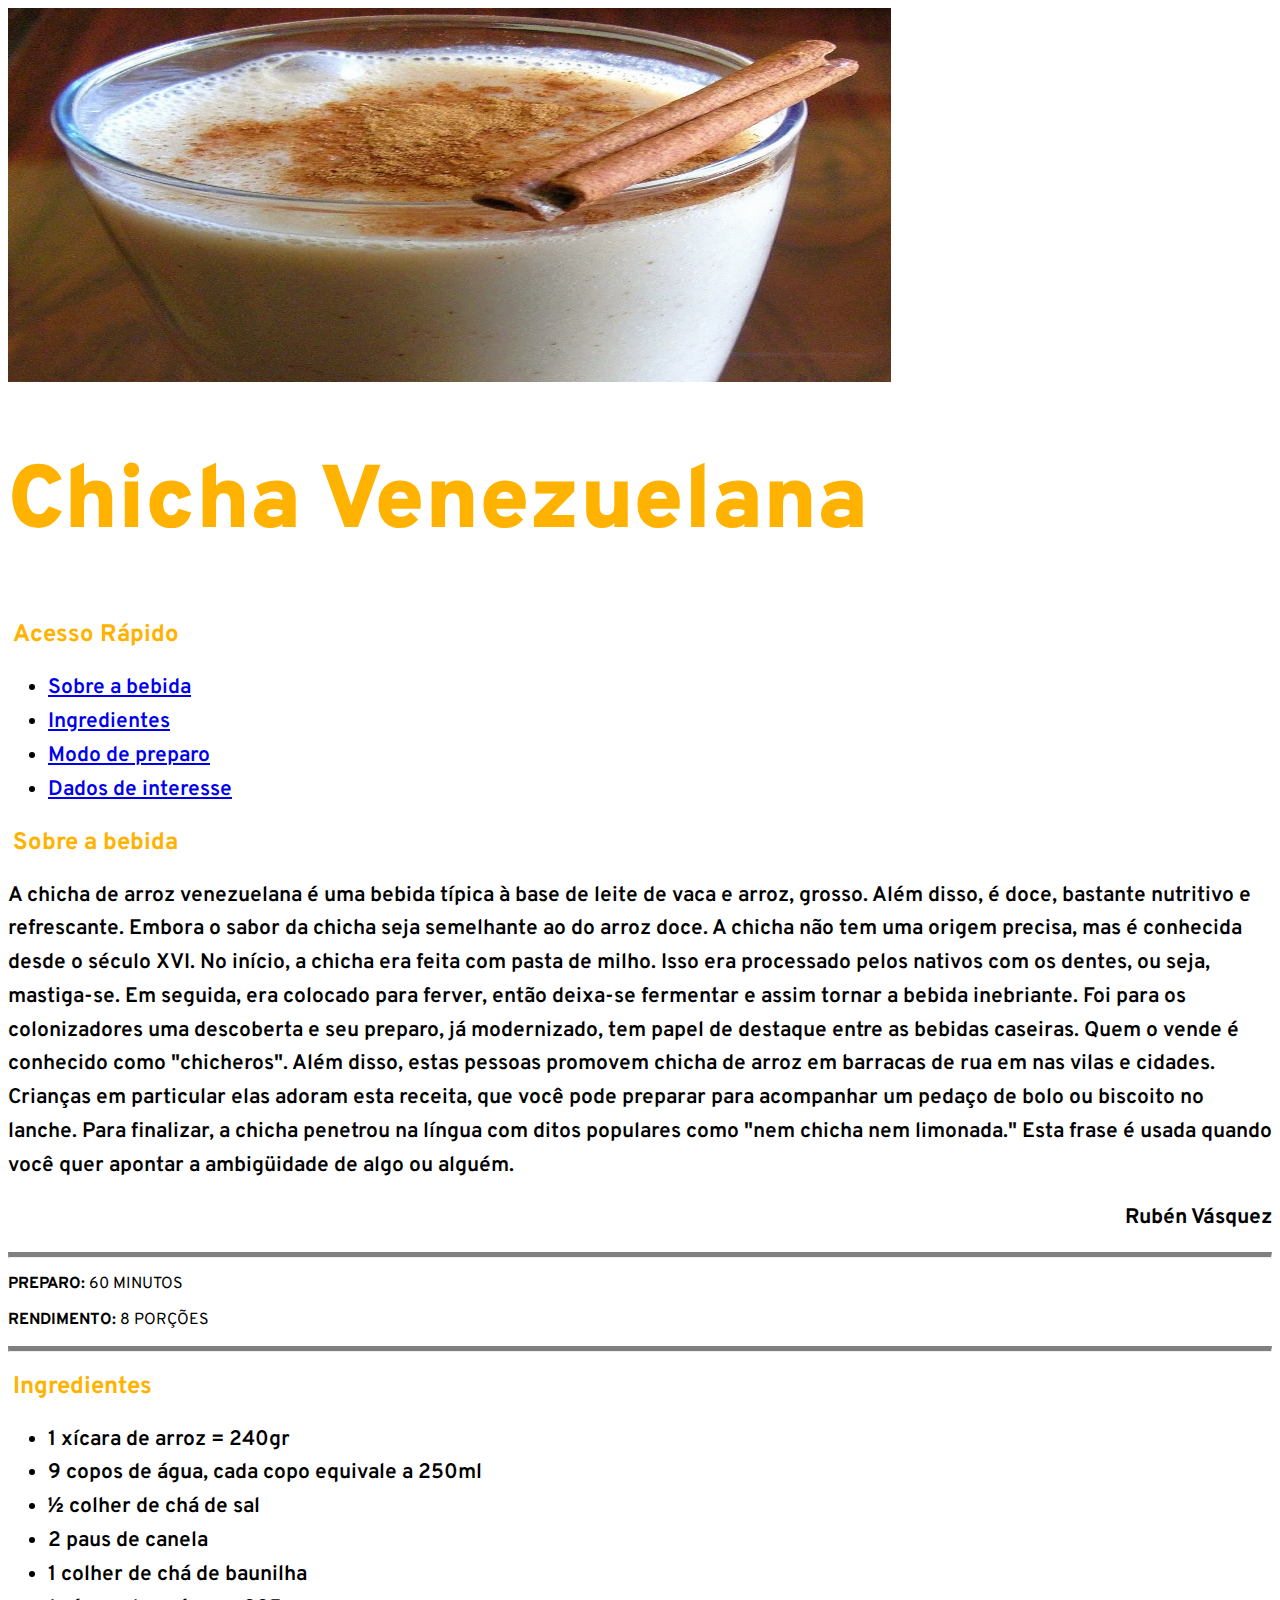
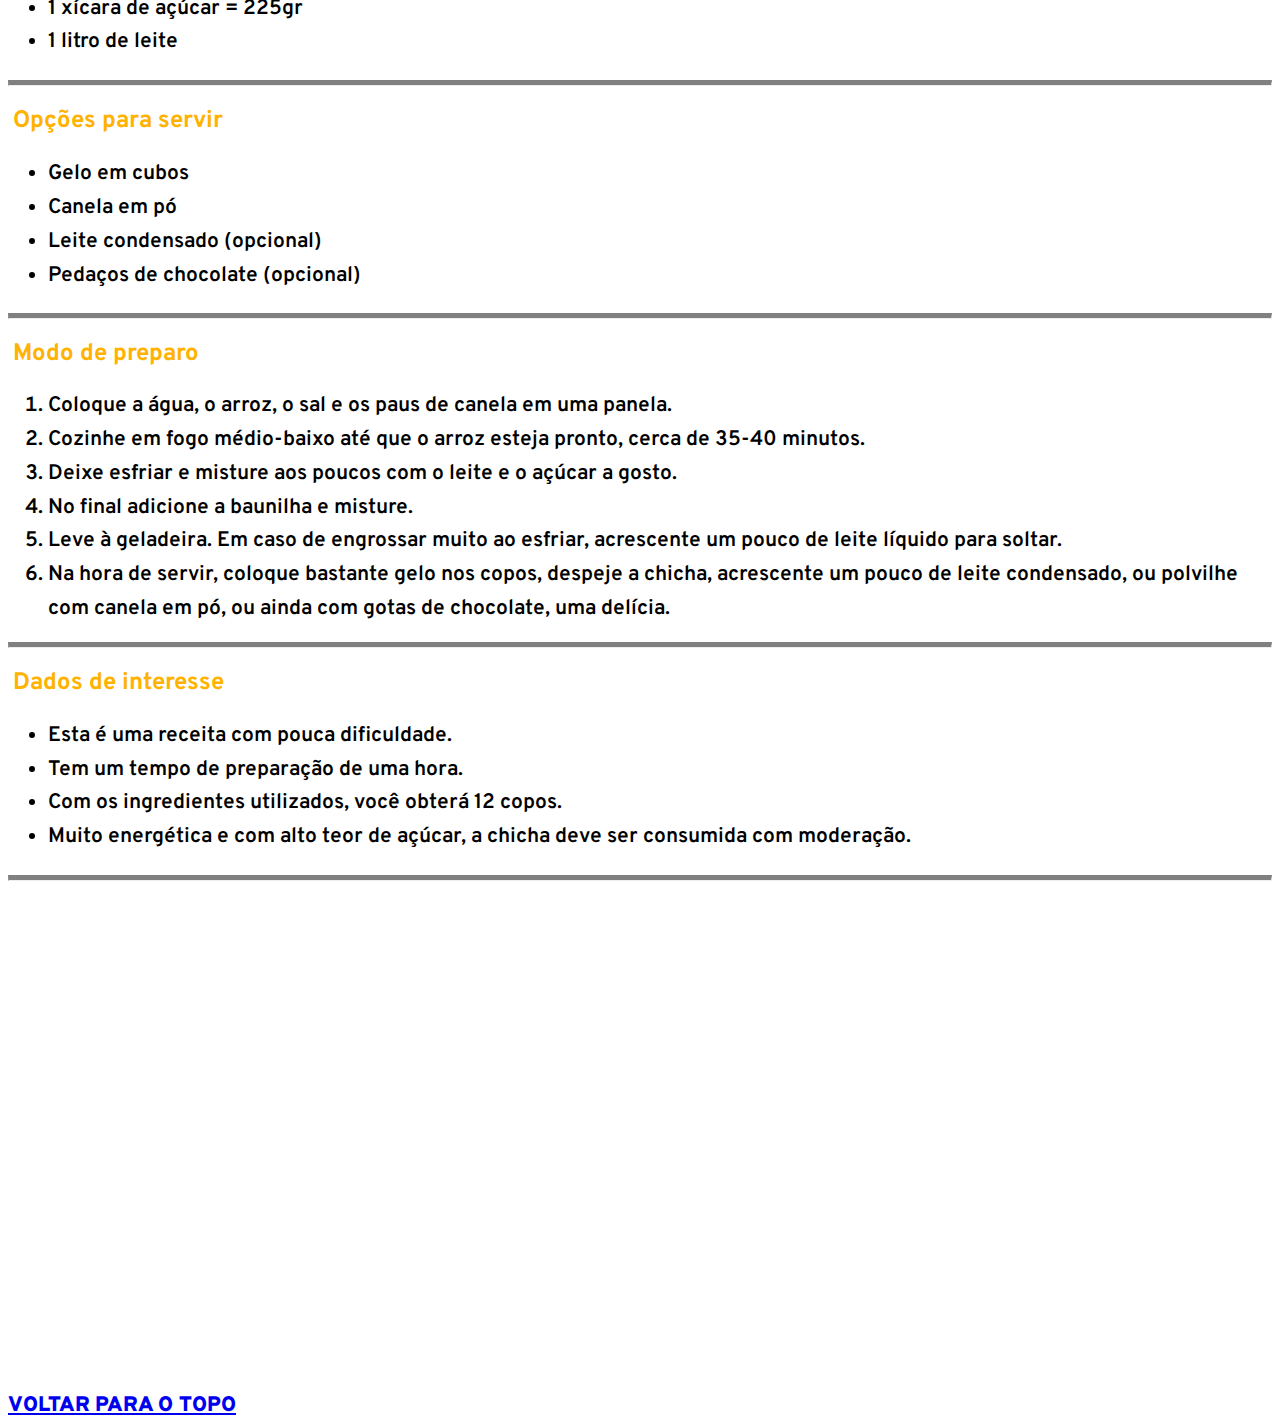
<file: Exercicio 01 Receita CSS/index.html>
<!DOCTYPE html>
<html lang="pt-BR">
<head>
    <meta charset="UTF-8">
    <meta name="viewport" content="width=device-width, initial-scale=1.0">
    <title>Chicha Venezuelana</title>
    <link rel="stylesheet" href="style/style.css">
    <link href="https://fonts.googleapis.com/css2?family=Overpass:wght@600&display=swap" rel="stylesheet">
</head>

<body>
    
<img src="img/chicha6.jpg" width="500" alt="Chicha com canela">

<h1><a id="top"></a> Chicha Venezuelana</h1>



<h2>Acesso Rápido</h2>
<ul>
    <li><a href="#Sobre">Sobre a bebida</a></li>
    <li><a href="#Ing">Ingredientes</a></li>
    <li><a href="#Mod">Modo de preparo</a></li>
    <li><a href="#Dados">Dados de interesse</a></li>
</ul>

<h2 id="Sobre">Sobre a bebida</h2>
<p class="bebida">
    A chicha de arroz venezuelana é uma bebida típica à base
    de leite de vaca e arroz, grosso. Além disso, é doce, bastante
    nutritivo e refrescante. Embora o sabor da chicha seja semelhante ao do arroz doce.
    A chicha não tem uma origem precisa, mas é conhecida desde o século XVI.
    No início, a chicha era feita com pasta de milho.
    Isso era processado pelos nativos com os dentes, ou seja,
    mastiga-se. Em seguida, era colocado para ferver, então
    deixa-se fermentar e assim tornar a bebida inebriante.
    Foi para os colonizadores uma descoberta e seu preparo,
    já modernizado, tem papel de destaque entre as bebidas caseiras.
    Quem o vende é conhecido como "chicheros". Além disso, estas pessoas 
    promovem chicha de arroz em barracas de rua em
    nas vilas e cidades. Crianças em particular elas adoram esta receita,
    que você pode preparar para acompanhar um
    pedaço de bolo ou biscoito no lanche.
    Para finalizar, a chicha penetrou na língua com ditos
    populares como "nem chicha nem limonada." Esta frase é usada
    quando você quer apontar a ambigüidade de algo ou alguém.
</p>



<p class="autor">Rubén Vásquez</p>

<hr>

<p><strong>PREPARO:</strong> 60 MINUTOS</p>
<p><strong>RENDIMENTO:</strong> 8 PORÇÕES</p>
<hr>

<h2 id="Ing">Ingredientes</h2>

<ul>
    <li>1 xícara de arroz = 240gr</li>
    <li>9 copos de água, cada copo equivale a 250ml</li>
    <li>½ colher de chá de sal</li>
    <li>2 paus de canela</li>
    <li>1 colher de chá de baunilha </li>
    <li>1 xícara de açúcar = 225gr</li>
    <li>1 litro de leite </li>
</ul>

<hr>

<h2>Opções para servir</h2>

<ul>
    <li>Gelo em cubos</li>
    <li>Canela em pó</li>
    <li>Leite condensado (opcional)</li>
    <li>Pedaços de chocolate (opcional)</li>
</ul>

<hr>

<h2 id="Mod">Modo de preparo</h2>

<ol>
    <li>Coloque a água, o arroz, o sal e os paus de canela em uma panela.</li>
    <li>Cozinhe em fogo médio-baixo até que o arroz esteja pronto, cerca de 35-40 minutos.</li>
    <li>Deixe esfriar e misture aos poucos com o leite e o açúcar a gosto.</li>
    <li>No final adicione a baunilha e misture.</li>
    <li>Leve à geladeira. Em caso de engrossar muito ao esfriar, acrescente um pouco de leite líquido para soltar.</li>
    <li>Na hora de servir, coloque bastante gelo nos copos, despeje a chicha, acrescente um pouco de leite condensado, ou polvilhe com canela em pó, ou ainda com gotas de chocolate, uma delícia.</li>
</ol>

<hr>

<h2 id="Dados">Dados de interesse</h2>

<ul>
    <li>Esta é uma receita com pouca dificuldade.</li>
    <li>Tem um tempo de preparação de uma hora.</li>
    <li>Com os ingredientes utilizados, você obterá 12 copos.</li>
    <li>Muito energética e com alto teor de açúcar, a chicha deve ser consumida com moderação.</li>
</ul>

<hr>

<iframe width="883" height="497" src="https://www.youtube.com/embed/OoSDMG0OZgQ" frameborder="0" allow="accelerometer; autoplay; clipboard-write; encrypted-media; gyroscope; picture-in-picture" allowfullscreen></iframe>

<div class="ini">
    <a href="#top">VOLTAR PARA O TOPO</a>
</div>

    
</body>
</html>
</file>
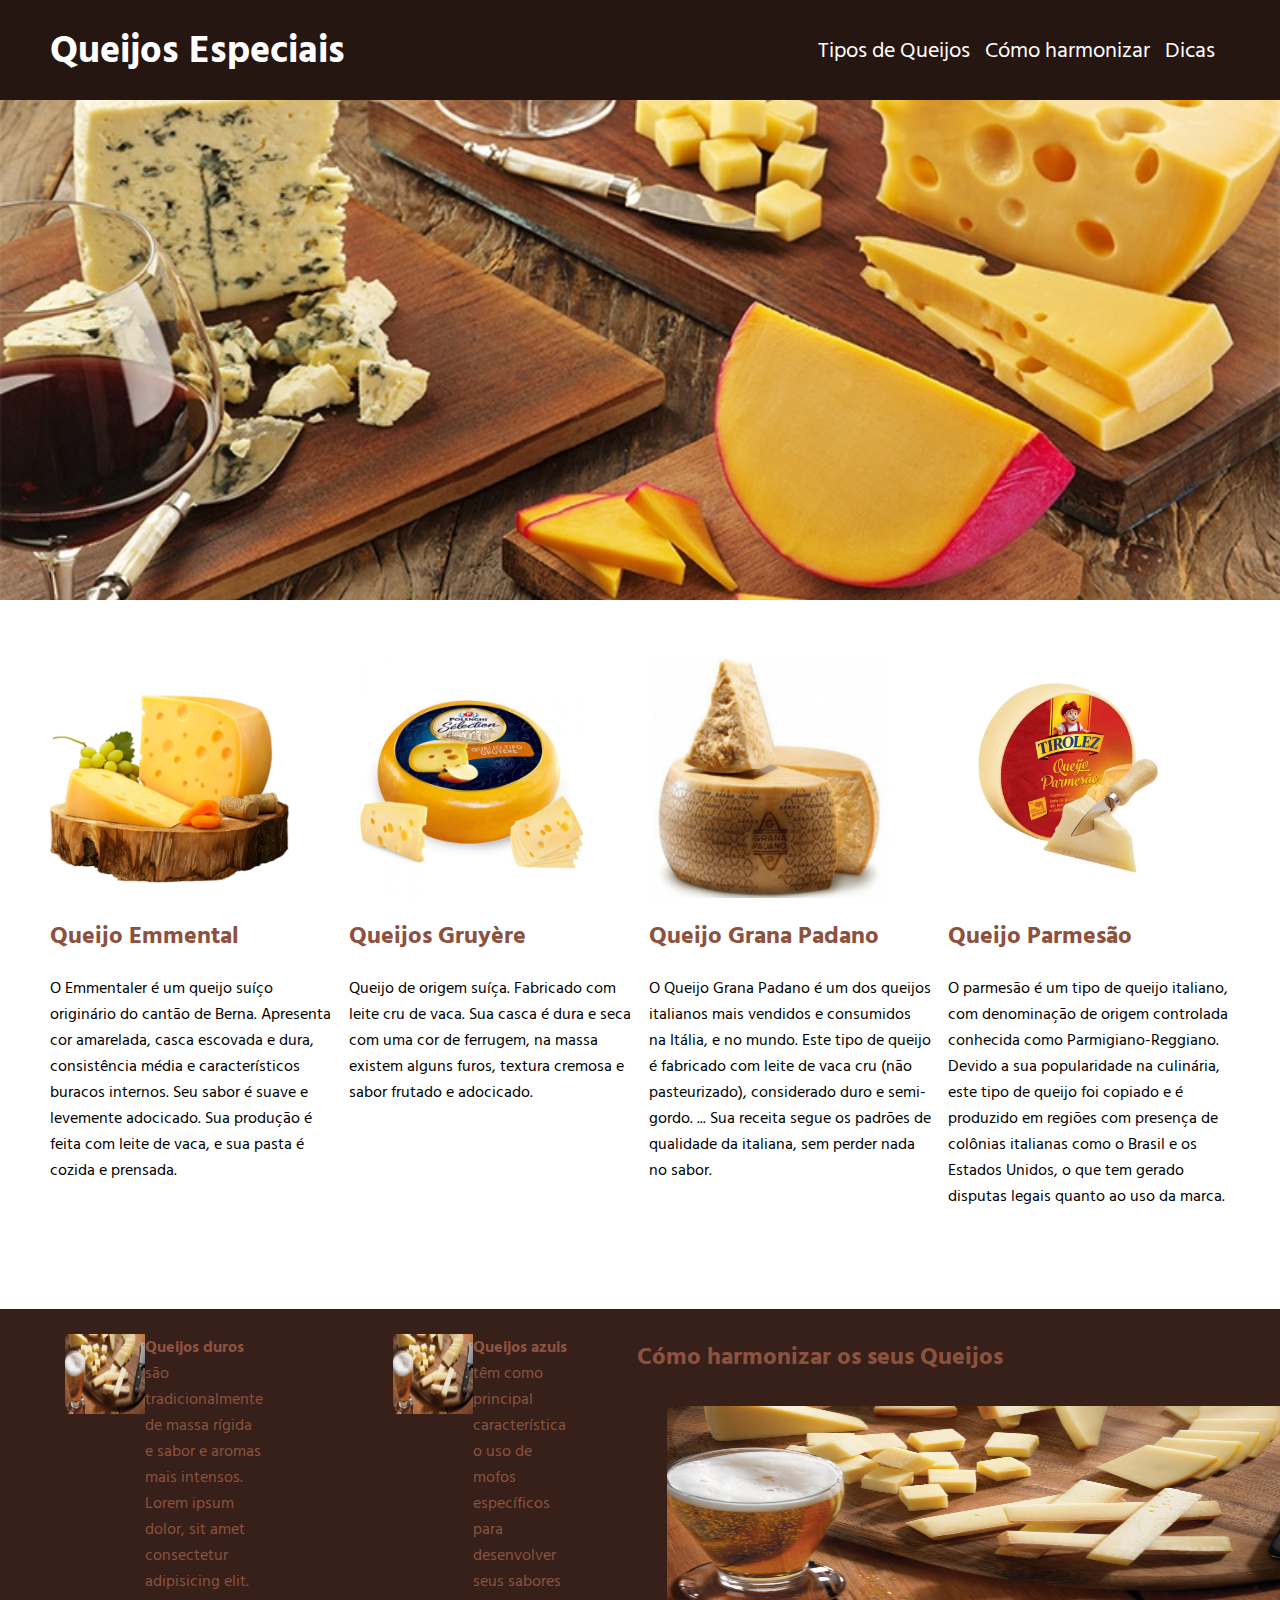
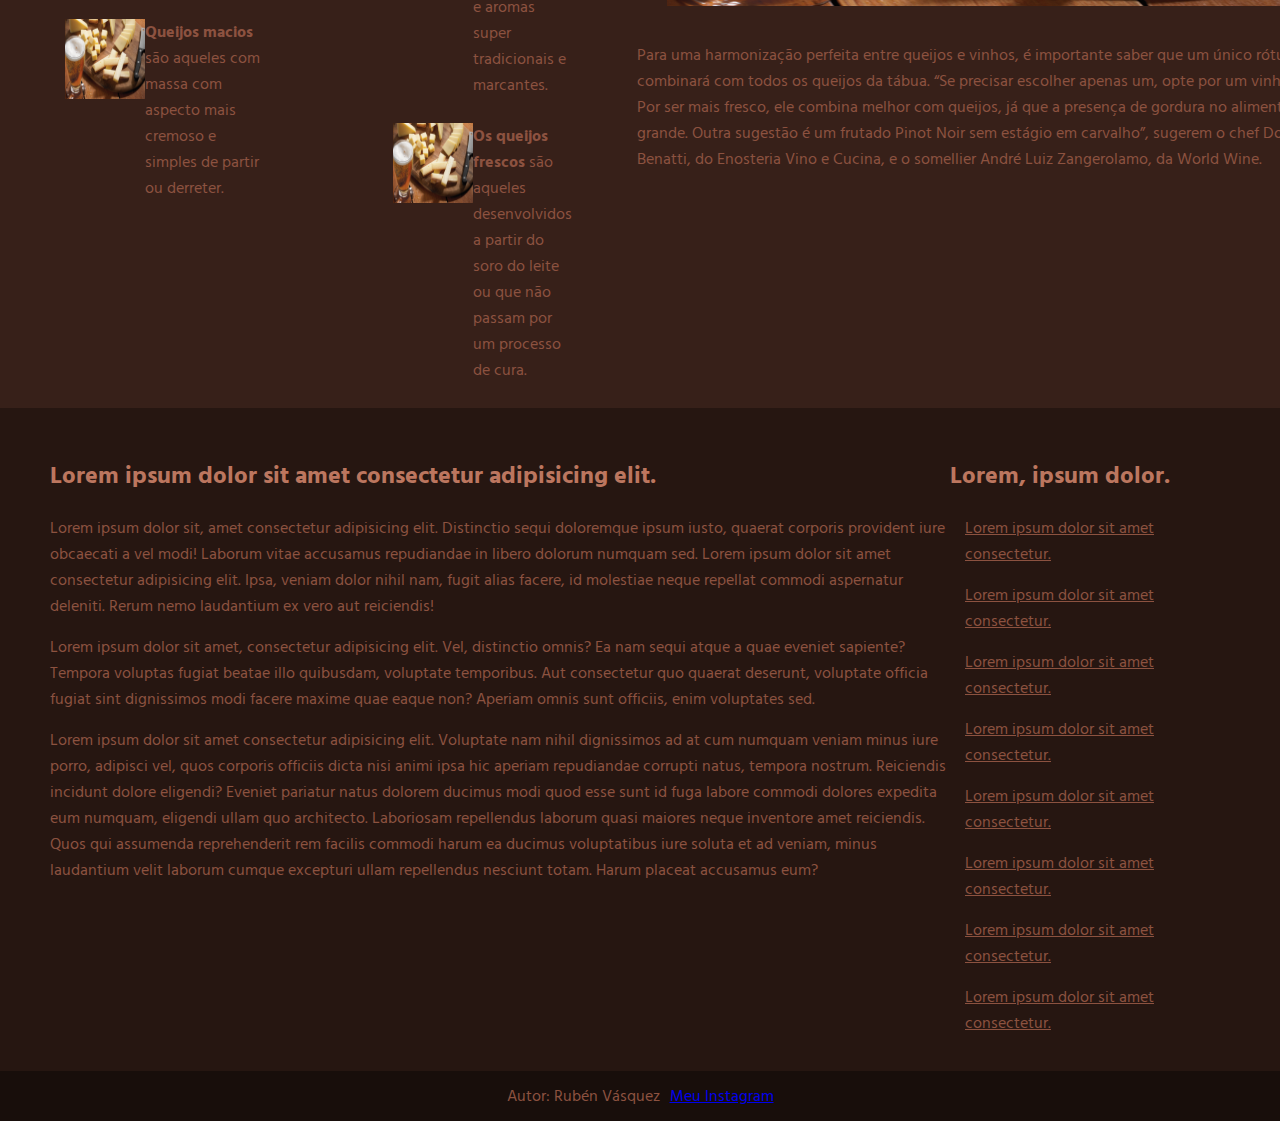
<file: Exercicio 02 Aula 07 CSS/index.html>
<!DOCTYPE html>
<html lang="pt-BR">
<head>
<meta charset="UTF-8">
<meta name="viewport" content="width=device-width, initial-scale=1.0">
<title>Queijos Especiais</title>
<link rel="stylesheet" href="style.css">
<link href="https://fonts.googleapis.com/css2?family=Hind+Siliguri:wght@500&display=swap" rel="stylesheet">

</head>
    
<body>

    <header>
        
        <h1>Queijos Especiais</h1>
        <nav>
            <a href="#tipos">Tipos de Queijos</a>
            <a href="#Harmo">Cómo harmonizar</a>
            <a href="#dicas">Dicas</a>
        </nav>
    </header>
        <div id="ima3">
          <img src="img/banner.jpg" alt="Tipos de Queijos">
        </div>   
        
            
            <section class="container">
                <div class="box">
                    <div>
                    <img class="image2" src="img/emmental.png">
                        <h2>Queijo Emmental</h2>
                    <p>
                        O Emmentaler é um queijo suíço originário do cantão de Berna. Apresenta cor amarelada, casca escovada e dura, consistência média e característicos buracos internos. Seu sabor é suave e levemente adocicado. Sua produção é feita com leite de vaca, e sua pasta é cozida e prensada.
                    </p>
                </div>
                </div>
               
                <div class="box">
                    <div>
                    <img class="image2" src="img/gru.jpg">
                            <h2>Queijos Gruyère</h2>
                    <p>
                        Queijo de origem suíça. Fabricado com leite cru de vaca. Sua casca é dura e seca com uma cor de ferrugem, na massa existem alguns furos, textura cremosa e sabor frutado e adocicado.
                    </p>
                    </div>
                </div>
            
                <div class="box">
                    <div>
                    <img class="image2" src="img/padano.jpg">
                            <h2>Queijo Grana Padano</h2>
                    <p>
                        O Queijo Grana Padano é um dos queijos italianos mais vendidos e consumidos na Itália, e no mundo. Este tipo de queijo é fabricado com leite de vaca cru (não pasteurizado), considerado duro e semi-gordo. ... Sua receita segue os padrões de qualidade da italiana, sem perder nada no sabor.
                    </div>
                </div>

                <div class="box">
                    <div>
                    <img class="image2" src="img/parmesao.webp">
                            <h2>Queijo Parmesão</h2>
                    <p>
                        O parmesão é um tipo de queijo italiano, com denominação de origem controlada conhecida como Parmigiano-Reggiano. Devido a sua popularidade na culinária, este tipo de queijo foi copiado e é produzido em regiões com presença de colônias italianas como o Brasil e os Estados Unidos, o que tem gerado disputas legais quanto ao uso da marca.
                    </p>
                </div>
                </div>

            </section>
                
    
<main>
        <aside>
                <div class="qjos">
                    
                    <ul id="tipos">
                        <li>
                            <img src="img/qjos-cerv.png" width="80" height="80">
                            
                            <p>
                                    <b>Queijos duros</b> são tradicionalmente de massa rígida e sabor e aromas mais intensos. Lorem ipsum dolor, sit amet consectetur adipisicing elit.
                            </p>
                        </li>
                        
                        <li>
                            <img src="img/qjos-cerv.png" width="80" height= "80">
                                
                            <p>
                                <b>Queijos macios</b> são aqueles com massa com aspecto mais cremoso e simples de partir ou derreter. 
                            </p>
                        </li>
                    </ul>
                </div>
                    <div class="qjos">
                    <ul>
                        <li>
                            
                            
                            
                            <img src="img/qjos-cerv.png" width="80" height="80">
                            
        
                            <p>
                                <b>Queijos azuis</b> têm como principal característica o uso de mofos específicos para desenvolver seus sabores e aromas super tradicionais e marcantes.
                            </p>
                        </li>
                        
                        <li>
                            <img src="img/qjos-cerv.png" width="80" height="80">
                            
                            
                            
                            <p>
                                <b>Os queijos frescos</b> são aqueles desenvolvidos a partir do soro do leite ou que não passam por um processo de cura.
                            </p>
                        </li>
                    </ul>
                </div>
                   
                
                <section class="direita">
                        <h2 id="Harmo">Cómo harmonizar os seus Queijos</h2>
                        <img src="img/qjos-cerv.png" width="700" height="200">
                        <p>
                            Para uma harmonização perfeita entre queijos e vinhos, é importante saber que um único rótulo não combinará com todos os queijos da tábua. “Se precisar escolher apenas um, opte por um vinho branco. Por ser mais fresco, ele combina melhor com queijos, já que a presença de gordura no alimento é grande. Outra sugestão é um frutado Pinot Noir sem estágio em carvalho”, sugerem o chef Douglas Benatti, do Enosteria Vino e Cucina, e o somellier André Luiz Zangerolamo, da World Wine.
                        </p>
                       
                    </section>
                </section>
        </aside>
</main>

        <section id="dicas"class="section3">

             <article>

                <h2>Lorem ipsum dolor sit amet consectetur adipisicing elit.</h2>

                    <p>Lorem ipsum dolor sit, amet consectetur adipisicing elit. Distinctio sequi doloremque ipsum iusto, quaerat corporis provident iure obcaecati a vel modi! Laborum vitae accusamus repudiandae in libero dolorum numquam sed. Lorem ipsum dolor sit amet consectetur adipisicing elit. Ipsa, veniam dolor nihil nam, fugit alias facere, id molestiae neque repellat commodi aspernatur deleniti. Rerum nemo laudantium ex vero aut reiciendis!</p>

                    <p>Lorem ipsum dolor sit amet, consectetur adipisicing elit. Vel, distinctio omnis? Ea nam sequi atque a quae eveniet sapiente? Tempora voluptas fugiat beatae illo quibusdam, voluptate temporibus. Aut consectetur quo quaerat deserunt, voluptate officia fugiat sint dignissimos modi facere maxime quae eaque non? Aperiam omnis sunt officiis, enim voluptates sed.</p>
                     <p>Lorem ipsum dolor sit amet consectetur adipisicing elit. Voluptate nam nihil dignissimos ad at cum numquam veniam minus iure porro, adipisci vel, quos corporis officiis dicta nisi animi ipsa hic aperiam repudiandae corrupti natus, tempora nostrum. Reiciendis incidunt dolore eligendi? Eveniet pariatur natus dolorem ducimus modi quod esse sunt id fuga labore commodi dolores expedita eum numquam, eligendi ullam quo architecto. Laboriosam repellendus laborum quasi maiores neque inventore amet reiciendis. Quos qui assumenda reprehenderit rem facilis commodi harum ea ducimus voluptatibus iure soluta et ad veniam, minus laudantium velit laborum cumque excepturi ullam repellendus nesciunt totam. Harum placeat accusamus eum?
                     </p>

             </article>
             <article>
                            <h2>Lorem, ipsum dolor.</h2>
                     <ul>
                         <li><a href="/">Lorem ipsum dolor sit amet consectetur.</a></li>
                         <li><a href="/">Lorem ipsum dolor sit amet consectetur.</a></li>
                         <li><a href="/">Lorem ipsum dolor sit amet consectetur.</a></li>
                         <li><a href="/">Lorem ipsum dolor sit amet consectetur.</a></li>
                         <li><a href="/">Lorem ipsum dolor sit amet consectetur.</a></li>
                         <li><a href="/">Lorem ipsum dolor sit amet consectetur.</a></li>
                         <li><a href="/">Lorem ipsum dolor sit amet consectetur.</a></li>
                         <li><a href="/">Lorem ipsum dolor sit amet consectetur.</a></li>
                     </ul>
            
            </article>

        </section>

        <footer>

            <p>
                Autor: Rubén Vásquez
            </p>
            <a href="https://www.instagram.com/rdvbarreto/?hl=pt-br" target="_blank" rel="noopener">Meu Instagram</a>
        
        </footer>
        
        

    </body> 

</html>
</file>
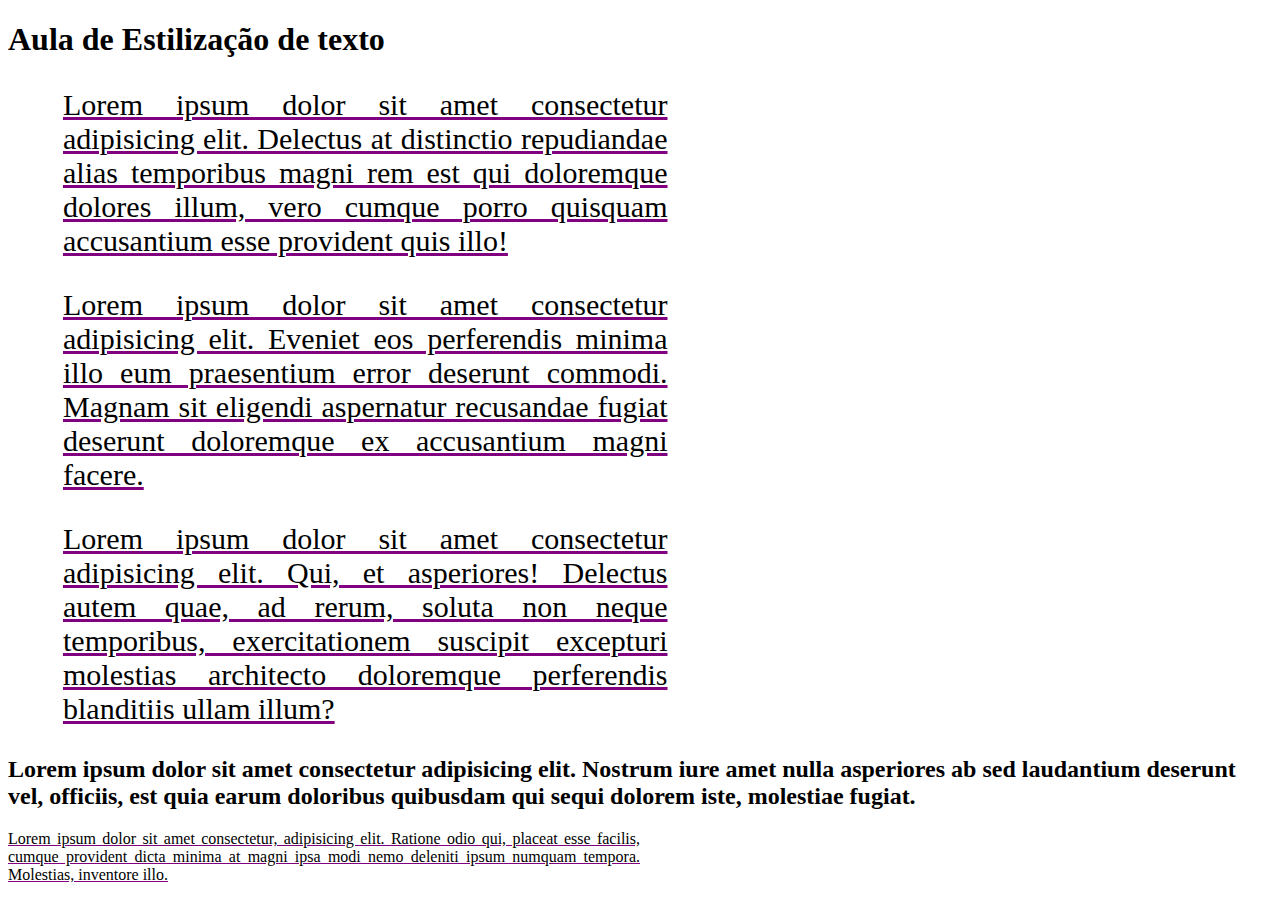
<file: practica aula 03/index.html>
<!DOCTYPE html>
<html lang="pt-BR">
<head>
    <meta charset="UTF-8">
    <meta name="viewport" content="width=device-width, initial-scale=1.0">
    <title>Estilização</title>
    <link rel="stylesheet" href="style/style.css">
</head>
<body>

    <h1>Aula de Estilização de texto</h1>
 <section>
    <p>Lorem ipsum dolor sit amet consectetur adipisicing elit. Delectus at distinctio repudiandae alias temporibus magni rem est qui doloremque dolores illum, vero cumque porro quisquam accusantium esse provident quis illo!</p>
    <p>Lorem ipsum dolor sit amet consectetur adipisicing elit. Eveniet eos perferendis minima illo eum praesentium error deserunt commodi. Magnam sit eligendi aspernatur recusandae fugiat deserunt doloremque ex accusantium magni facere.</p>
    <p>Lorem ipsum dolor sit amet consectetur adipisicing elit. Qui, et asperiores! Delectus autem quae, ad rerum, soluta non neque temporibus, exercitationem suscipit excepturi molestias architecto doloremque perferendis blanditiis ullam illum?</p>
</section>
    <h2>Lorem ipsum dolor sit amet consectetur adipisicing elit. Nostrum iure amet nulla asperiores ab sed laudantium deserunt vel, officiis, est quia earum doloribus quibusdam qui sequi dolorem iste, molestiae fugiat.
    </h2>

    <p>Lorem ipsum dolor sit amet consectetur, adipisicing elit. Ratione odio qui, placeat esse facilis, cumque provident dicta minima at magni ipsa modi nemo deleniti ipsum numquam tempora. Molestias, inventore illo.</p>
    
</body>
</html>
</file>
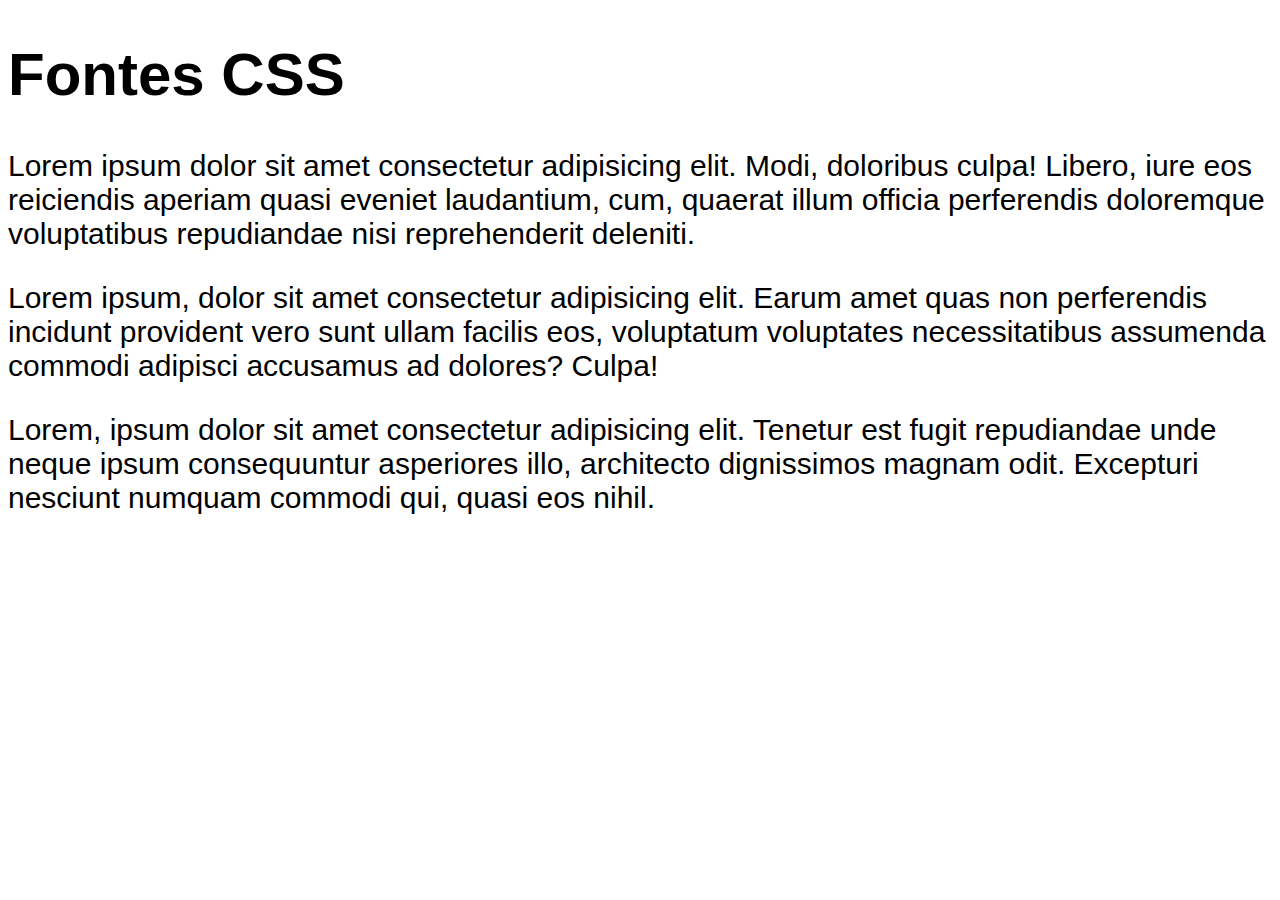
<file: practica aula 04/index.html>
<!DOCTYPE html>
<html lang="pt-BR">
<head>
    <meta charset="UTF-8">
    <meta name="viewport" content="width=device-width, initial-scale=1.0">
    <title>Fontes</title>
    <link rel="stylesheet" href="style/style.css">
    <link href="https://fonts.googleapis.com/css2?family=Bangers&display=swap" rel="stylesheet">

</head>
<body>

    <h1>Fontes CSS</h1>

    <p>Lorem ipsum dolor sit amet consectetur adipisicing elit. Modi, doloribus culpa! Libero, iure eos reiciendis aperiam quasi eveniet laudantium, cum, quaerat illum officia perferendis doloremque voluptatibus repudiandae nisi reprehenderit deleniti.</p>
    <p>Lorem ipsum, dolor sit amet consectetur adipisicing elit. Earum amet quas non perferendis incidunt provident vero sunt ullam facilis eos, voluptatum voluptates necessitatibus assumenda commodi adipisci accusamus ad dolores? Culpa!</p>
    <p>Lorem, ipsum dolor sit amet consectetur adipisicing elit. Tenetur est fugit repudiandae unde neque ipsum consequuntur asperiores illo, architecto dignissimos magnam odit. Excepturi nesciunt numquam commodi qui, quasi eos nihil.</p>
    
</body>
</html>
</file>
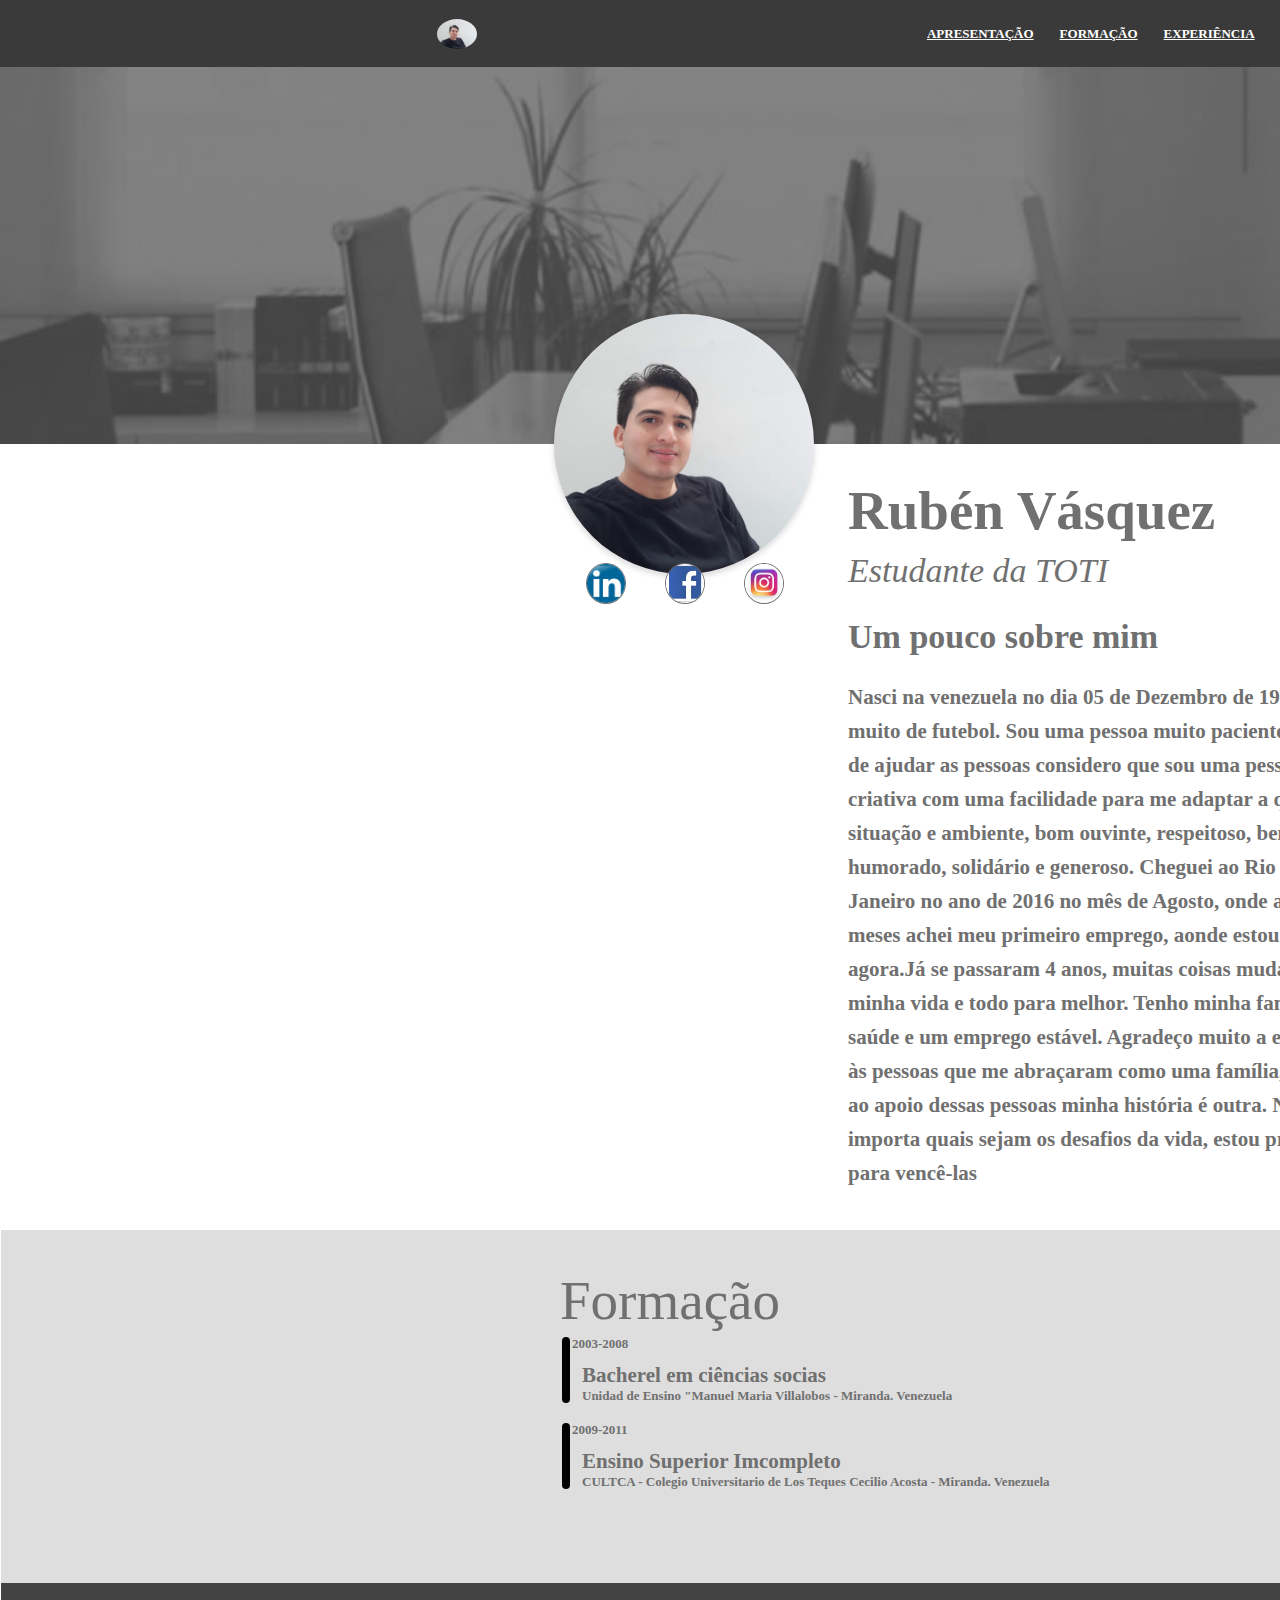
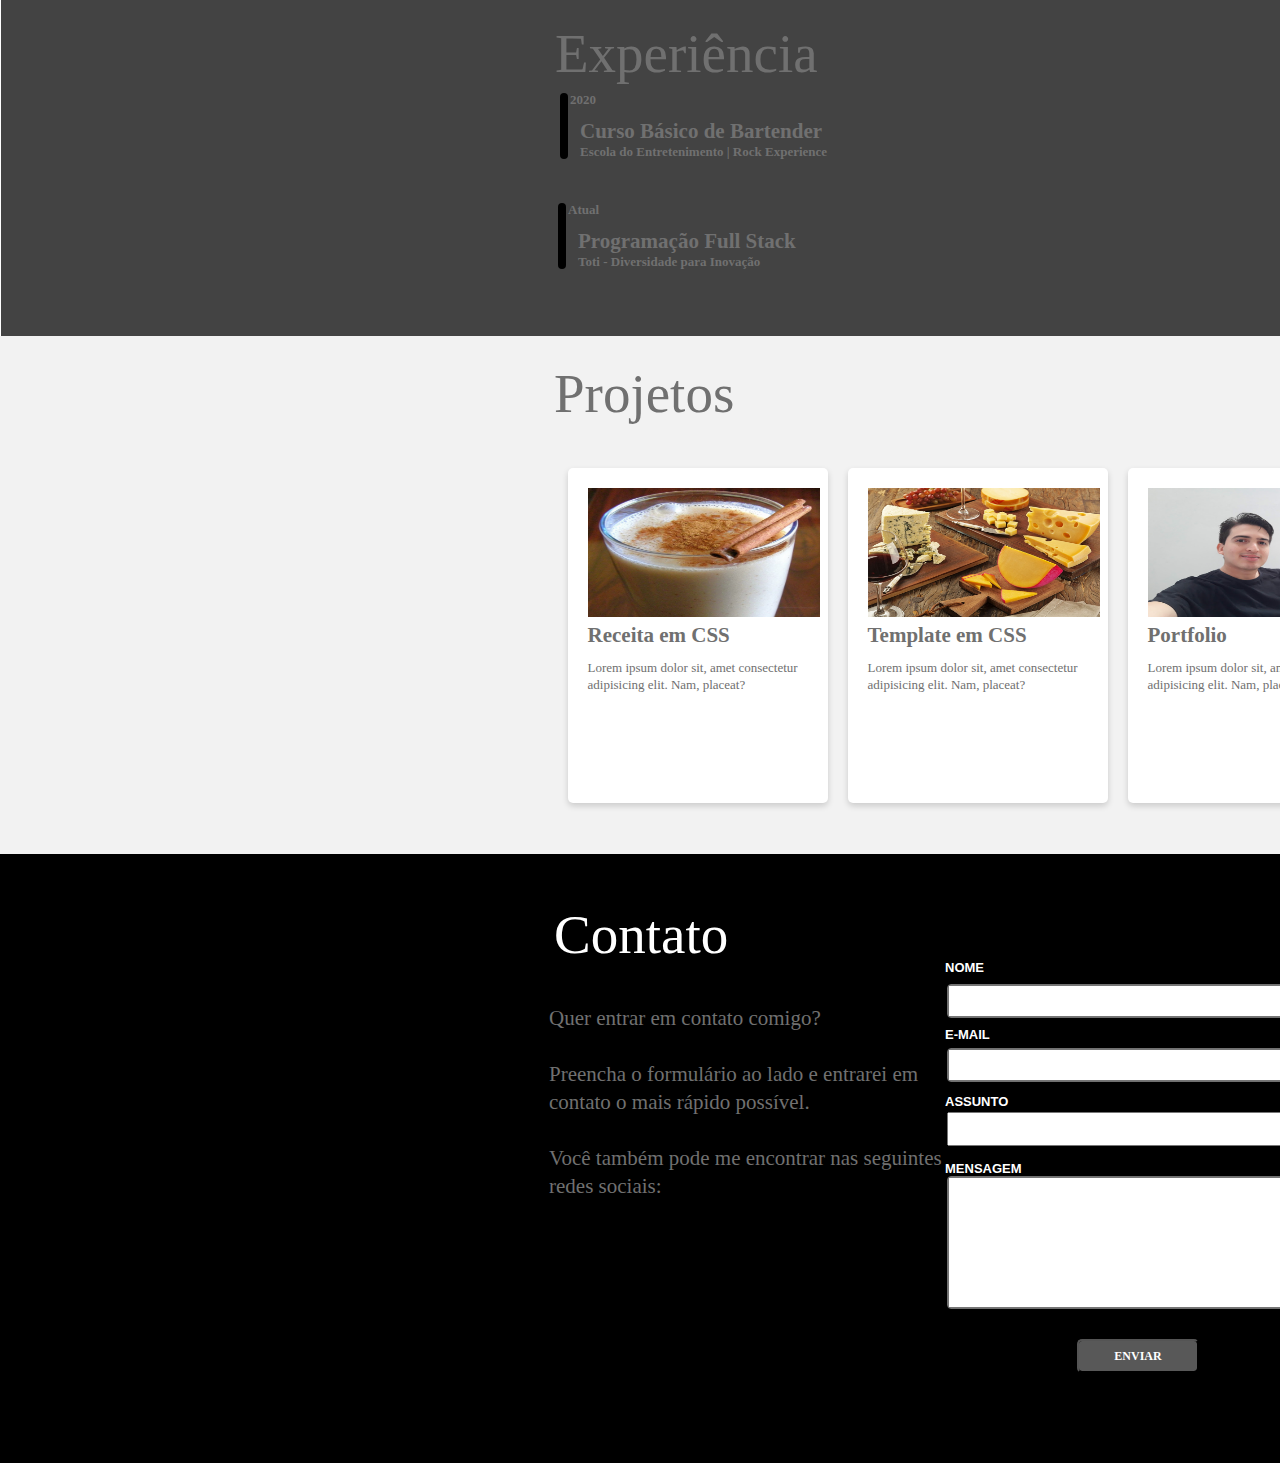
<file: Projeto Final CSS/index.html>
<!DOCTYPE html>
<html lang="pt-BR">
<head>
    <meta charset="UTF-8">
    <meta name="viewport" content="width=device-width, initial-scale=1.0">
    <title>Meu portafolio: Rubén Vásquez</title>
    <link rel="stylesheet" href="style.css">
</head>

<body>
    
    <header>
        
        <img src="img/ruben.jpg">
        
         
        <ul>
            <li><a href="#apre">Apresentação</a></li>
            <li><a href="#for">Formação</a></li>
            <li><a href="#exp">Experiência</a></li>
            <li><a href="#pro">Projetos</a></li>
            <li><a href="#fale">Fale comigo</a></li>
        </ul>
    </header>

   

    <div class="redes"> 
        <img class="cover" src="img/prt.jpg">
        <img class="perfil" src="img/ruben.jpg">
        
        <div class="social">
            <img class="icon1 borda" src="img/linke.png">
            <img class="icon2 borda" src="img/face.webp">
            <img class="icon3 borda" src="img/insta.jpeg">
        </div>
        
        <a class="red" href="https://www.linkedin.com/in/ruben-vasquez-71711a1b7/">LinkedIn</a>
        <a class="red" href="https://www.facebook.com/BeNcHu.8/">Facebook</a>
        <a class="red" href="https://www.instagram.com/rdvbarreto/?hl=pt-br">Instagram</a>
    </div> 

    
    <main>
        
        <h1>Rubén Vásquez</h1>
        
        <p class="sub">Estudante da TOTI<p>
            
            <h2 id="apre" class="sob">Um pouco sobre mim</h2>
            
            <div class="vida">
                
                <p>
                    Nasci na venezuela no dia 05 de Dezembro de 1991. Gosto muito de futebol. Sou uma pessoa muito paciente, gosto de ajudar as pessoas
                    considero que sou uma pessoa muito criativa com uma facilidade para me adaptar a qualquer
                    situação e ambiente, bom ouvinte, respeitoso, bem humorado, solidário e generoso. Cheguei ao Rio de Janeiro no ano de 2016 no mês de Agosto, onde após de 2 meses achei meu
                    primeiro emprego, aonde estou até agora.Já se passaram 4 anos, muitas coisas mudaram na minha vida e todo para melhor. Tenho minha
                    família com saúde e um emprego estável. Agradeço muito a este pais e às pessoas que me abraçaram
                    como uma família, graças ao apoio dessas pessoas minha história é outra. Não importa quais sejam
                    os desafios da vida, estou pronto para vencê-las
                </p>
            </div>

            <div id="for">
                <div>
                    <h3 class="car estu">Formação</h3>
                </div>
                
                <div class="rec lic">
                    <div></div>
                    <div>
                        <p class="ano fundo">2003-2008</p>
                        <p class="bach">Bacherel em ciências socias</p>
                        <p class="ensino fundo">Unidad de Ensino "Manuel Maria Villalobos - Miranda. Venezuela </p>
                    </div>
                </div>

                <div class="rec2 lic">
                    <div></div>
                    <div> 
                        <p class="ano">2009-2011</p>
                        <p class="bach">Ensino Superior Imcompleto</p>
                        <p class="ensino fundo">CULTCA - Colegio Universitario de Los Teques Cecilio Acosta - Miranda. Venezuela</p>
                    </div>
                </div>
            </div>
            
        <article id="exp" class="laboral">
            <div>
                <h3 class="cia estu">Experiência</h3>
            </div>
            
            <div class="rec3 lic">
                <div></div> 
                
                <div> 
                    <p class="ano1 basic fundo">2020</p>
                    <p class="bach basic2">Curso Básico de Bartender</p>
                    <p class="ensino1 fundo">Escola do Entretenimento | Rock Experience</p>
                </div>
            </div>

            <div class="rec4 lic">
                <div></div>
                <div> 
                    <p class="ano2 basic fundo">Atual</p>
                    <p class="bach basic2">Programação Full Stack</p>
                    <p class="ensino2 fundo">Toti - Diversidade para Inovação</p>
                </div>
            </div>
            
        </article>
        
    </main> 
    
    <aside id="pro">
        <div>
            <h4>Projetos</h4>
        </div>
        <div class="container3">
            <div class="item">
                <img src="img/chicha6.jpg">

                <h3>Receita em CSS</h3>
                <P>Lorem ipsum dolor sit, amet consectetur adipisicing elit. Nam, placeat?</P>
            </div>
        
            <div class="item">
                <img src="img/banner.jpg">
                <h3 >Template em CSS</h3>
                <P>Lorem ipsum dolor sit, amet consectetur adipisicing elit. Nam, placeat?</P>
            </div>
    
            <div class="item">
                <img src="img/ruben.jpg">
                <h3 >Portfolio</h3>
                <P>Lorem ipsum dolor sit, amet consectetur adipisicing elit. Nam, placeat?</P>
            </div>
        </div>  
    </aside>
        

    <footer class="final">

        <div class="cont">
        <p id="fale">Contato</p>
        </div>

        <div class="info">
            Quer entrar em contato comigo? <br> 
            <br>Preencha o formulário ao lado e entrarei em contato o mais rápido possível. <br><br> Você também pode me encontrar nas seguintes redes sociais:
        </div>

        <div class="form">
            <form>
                <div class="nome">
                    <label for="text"></label>
                    <input type="text" name="Nome" id="nome">
                </div>

                <div class="email">
                    <label for="text"></label>
                    <input type="text" name="email" id="email">
                </div>

                <div class="assunto">
                    <label for="text"></label>
                    <input type="text" name="subject" id="subject">
                </div>

                <div class="mensagen">
                    <label for="text"></label>
                    <input type="text" name="message" id="message">
                </div>

                <div>
                    <button type="submit">Enviar</button>
                </div>
            </form>
        </div>

        <div class="caxa">
            <div class="box">NOME</div>
            <div class="box">E-MAIL</div>
            <div class="box">ASSUNTO</div>
            <div class="box">MENSAGEM</div>
        </div>
    </footer>
</body>
</html>
</file>
<file: Exercicio 01 Receita CSS/style/style.css>
html {
    font-family: 'Overpass', sans-serif;
}

h2 {
    text-indent: 5px;
    color: #ffb300;
}

img {
    width: 883px;
    height: 374px;
}

h1 {
    font-weight: 900;
    font-size: 89px;
    vertical-align: 79px;
    color: #ffb300;
}
.autor {
    text-align: right;
    color: black;
    font-size: 21px;
    font-weight: bold;
}

.bebida {
    font-size: 21px;
    font-weight: 600;
    line-height: 1.61;
    color: black;
}

hr {
    border-top: 5px solid gray;
}

ul {
    font-size:21px;
    font-weight: 600;
    line-height: 1.61em;
}

ol > li {
    font-size: 21px;
    font-weight: 600;
    line-height: 1.61em;
}

.ini{
    font-size: 21px;
    font-weight:900;
}
</file>
<file: Exercicio 02 Aula 07 CSS/style.css>
* {
font-family: 'Hind Siliguri', sans-serif;
    margin: 0;
    padding: 0;
    box-sizing: border-box;
}


#ima3 img {
    width: 100%;
    height: 500px;
    object-fit: cover;
}

header {
    display: flex;
    justify-content: space-between;
    height: 100px;
    background-color: #261611;
    align-items: center;
}
header nav {
    display: flex;
    margin-right: 50px;
}
header nav a {
    align-items: center;
    color: #FFF;
    font-size: 22px;
    font-weight: 100px;
    margin-right: 15px;
    text-decoration: none;
}
header h1 {
    margin-left: 50px;
    color: #FFF;
    font-size: 38px;
}

.container {
    margin: 50px 50px 100px;
    display: flex;
    justify-content: space-between;
    text-align: left;
}

.container h2 {
    margin: 10px 0 20px;
}

.container img {
    width: 282x;
    height: 240px;
}

.box {
    display: flex;
    flex-direction: row;
}

.box p {
    width: 282px;
}

main {
    background-color: #372019;
}



aside {
    display: flex;
    justify-content: space-between;
}

.qjos {
    display: flex;
    margin: 0 50px;
    flex-direction: column;
}

.qjos h2 {
    margin: 50px 0 5px;
    text-align: left;
    font-size: 15px;
    font-weight: 900;
}
.container2 {
    display: flex;
    color: #c0745d;
    background-color: rosybrown;
    flex-direction: column;
}

.container2 h2 {
    text-align: left;
    margin: 50px 0 5px;
    font-size: 15px;
    font-weight: 900px;
}

.qjos li {
     display: flex;
     list-style: none;
     margin: 25px 15px;
}

 

.direita {
    margin-right: 50px;
}
.direita p , li , h2 {
    text-align: left;
    color: #8c5240;
    margin-top: 28px;
    margin-right: 16px;
}
.direita h2 {
    margin-bottom: 20px;
}
.direita img {
    margin-top: 10px;
    margin-left: 30px;
}

.section3 {
    background-color: #261611;
    display: flex;
    justify-content: space-between;
    list-style: none;
    text-align: left;
    color: #8c5240;
    padding: 20px 80px 20px 50px;
}

.section3 h2 {
    color: #bc765f;
    margin-bottom: 20px;
}
.section3 p {
    width: 900px;
    margin-bottom: 15px;
}

.section3 a {
    display: flex;
    flex-direction: column;
    color: #8c5240;
}

.section3 a:hover {
    color: aliceblue;
}

.section3 li{
list-style: none;
margin: 15px;
}

footer {
    background-color: #8c5240;
    height: 50px;
    padding: 0 50px;
    display: flex;
    background-color: #180e0b;
    text-align: center;
    align-items: center;
    color: #8c5240;
    justify-content: center;
}
footer p {
    margin-right: 10px;
}

@media (max-width: 375px) {
    header {
        width: 100%;
    }
    header h1 {
        margin: 0 5px 0 20px;
        text-align: left;
        font-size: 20px;
    }
    header nav {
        display: none;
    };
    #ima3 img {
        height: 134px;
    }
    .container {
        font-size: 12px;
        flex-direction: column;
    }
    .image2 {
        margin-left: -10px;
        padding: 10px;
        width: 146px;
        height: 125px;
    }
    .box {
        font-size: 11px;
        display: flex;
        justify-content: space-between;
    }
    aside {
        font-size: 12px;
        flex-direction: column;
    }
    .qjos p {
        margin-bottom: 15px;
    }
    .qjos img {
        width: 69.88px;
        height: 69.88;
    }
    .direita img {
        width: 302px;
        height: 92px;
    }
    .section3 {
        font-size: 12px;
        flex-direction: column;
    }
    .section3 p {
        width: auto;
    }
    footer {
        font-size: 11px;
    }
}
</file>
<file: practica aula 03/style/style.css>
section {
    padding-left: 55px;
    font-size: 30px;
}

p {
    width: 50%;
    text-align: justify;
}

p {
    text-decoration: purple;
    text-decoration-style: solid;
    text-decoration-line: underline;
}
</file>
<file: practica aula 04/style/style.css>
/*Tipos de fontes gerlamente usados*/
/* :root {
    font-family: 'Times New Roman', Times, serif;
    font-family: 'Segoe UI', Tahoma, Geneva, Verdana, sans-serif;
    font-family: 'Courier New', Courier, monospace;
    font-size: 55px;
} */

/* CDN Rede de distribuição de conteúdo, incluir fonte a partie do google */
:root {
    font-family: 'Roboto', sans-serif;
    font-size: 30px;
}
</file>
<file: Projeto Final CSS/style.css>
* { 
    font-family: 'Segoe UI', Tahoma, Geneva, Verdana, sans-serif;
    margin: 0;
    padding: 0;
    box-sizing: border-box;
}

header {
    display: flex;
    flex-wrap: wrap;
    width: 1919px;
    height: 67px;
    background: #3A3A3A padding-box;
    opacity: 1;
    justify-content: space-evenly;
    margin: 0;
    
}
header img {
    display: flex;
    flex-wrap: wrap;
    align-self: center;
    width: 40px;
    height: auto;
    border-radius: 58%;
    object-fit: cover;
}

header ul {
 list-style: none;
 align-self: center;
 display: flex;
 flex-wrap: wrap;
justify-content: left;
}

header a {
    text-decoration: none;
    display: block;
    padding: 1em;
    color: #FFFFFF;
    font-size: 13px;
    text-align: left;
    text-decoration: underline;
    font: normal normal bold 13px/17px Segoe UI;
    letter-spacing: 0px;
    color: #FFFFFF;
    text-transform: uppercase;
    opacity: 1;
}
header a:hover {
    background: #707070;
}

.redes {
    display: flex;
    flex-wrap: wrap;
    width: 1919px;
    height: 377px;
}
.red {
    text-align: left;
    font: normal normal 600 8px/34px Segoe UI;
    letter-spacing: 0px;
    color: #707070;
    opacity: 1;
}
.cover {
    width: 1919px;
    height: 377px;
    position: absolute;
    object-fit: cover;
}

.social {
    display: flex;
    flex-wrap: wrap;
    margin-top: 10px;
    
}

.perfil {
    position: absolute;
    border-radius: 58%;
    object-fit: cover;
    margin-top: 247px;
    margin-left: 554px;
    width: 260px;
    height: 260px;
}

.perfil {
    background: #FFFFFF 0% 0% no-repeat padding-box;
    box-shadow: 0px 3px 6px #00000029;
    opacity: 1;
}

.icon1 {
    display: flex;
    position: absolute;
    border-radius: 58%;
    object-fit: cover;
    margin-top: 486px;
    margin-left: 586px;
    width: 40px;
    height: 41px;
}

.icon2 {
    display: flex;
    position: absolute;
    border-radius: 58%;
    object-fit: cover;
    margin-top: 486px;
    margin-left: 665px;
    width: 40px;
    height: 41px;
}
.icon3 {
    display: flex;
    position: absolute;
    border-radius: 58%;
    object-fit: cover;
    margin-top: 486px;
    margin-left: 744px;
    width: 40px;
    height: 41px;
}

.borda {
    border: 1px solid #707070;
    opacity: 1;
    object-fit: cover;
}

h1 {
    margin-top: 30px;
    margin-left: 848px;
    width: 422px;
    height: 73px;
    background: #FFFFFF 0% 0% no-repeat padding-box;
}
 h1 {
    text-align: left;
    font: normal normal bold 55px/73px Segoe UI;
    letter-spacing: 0px;
    color: #707070;
    opacity: 1;
 }

.sub {
    margin-top: 1px;
    margin-left: 848px;
    width: 285px;
    height: 46px;
}
.sub {
    text-align: left;
    font: italic normal 300 34px/46px Segoe UI;
    letter-spacing: 0px;
    color: #707070;
    opacity: 1;
}

h2 {
    margin-top: 20px;
    margin-left: 848px;
    height: 50px;   
    font: normal normal bold 34px/46px Segoe UI;
    letter-spacing: 0px;
    color: #707070;
    opacity: 1;
    font-size: 34px;
    width: 400px;
}

.vida {
    display: flex;
    flex-wrap: wrap;
    margin-top: 6px;
    margin-left: 848px;
    margin-bottom: 34px;
    width: 518px;
    height: 400px;
    
}

.vida p {
    flex-wrap: wrap;
    text-align: left;
    letter-spacing: 0px;
    font: normal normal 600 21px/34px Segoe UI;
    opacity: 1;
    color: #707070;
}

#for {
    display: flex;
    flex-wrap: wrap;
    margin-top: 160px;
    margin-left: 1px;
    width: 1919px;
    height: 353px;
    background: #DEDEDE 0% 0% no-repeat padding-box;
    opacity: 1;
    flex-flow: column wrap ;
}

.car {
    margin-top: 34px;
    margin-left: 554px;
    width: 230px;
    height: 73;
}
.car {
    text-align: center;
    font: normal normal 300 55px/73px Segoe UI;
    letter-spacing: 0px;
    color: #707070;
    opacity: 1;
}

.rec {
    display: flex;
    flex-wrap: wrap;
    margin-top: 140x;
    margin-left: 561px;
    width: 8px;
    height: 66px;
}
.rec {
    background: #000000 0% 0% no-repeat padding-box;
    border-radius: 5px 5px 5px 5px;
    opacity: 1;
}
.rec2 {
    display: flex;
    flex-wrap: wrap;
    margin-top: 20px;
    margin-left: 561px;
    width: 8px;
    height: 66px;
}
.rec2 {
    background: #000000 0% 0% no-repeat padding-box;
    border-radius: 5px 5px 5px 5px;
    opacity: 1;
}

.ano {
    display: flex;
    flex-wrap: wrap;
    margin-top: -10px;
    margin-left: 10px;
    width: 109px;
    height: 31px;
}
.ano {
    text-align: left;
    font: normal normal 600 13px/34px Segoe UI;
    letter-spacing: 0px;
    color: #707070;
    opacity: 1;
}

.bach {
    display: flex;
    margin-top: 0px;
    margin-left: 20px;
    width: 844px;
    height: 31px;
}
.bach {
    text-align: left;
    font: normal normal bold 21px/34px Segoe UI;
    letter-spacing: 0px;
    color: #707070;
    opacity: 1;
}

.ensino {
    display: flex;
    margin-top: -10px;
    margin-left: 20px;
    width: 844px;
    height: 31px;
}
.ensino {
    text-align: left;
    font: normal normal 600 13px/34px Segoe UI;
    letter-spacing: 0px;
    color: #707070;
    opacity: 1;
}

.laboral {
    display: flex;
    margin-top: 0;
    margin-left: 1px;
    width: 1919px;
    height: 353px;
}
.laboral {
    background: #434343 0% 0% no-repeat padding-box;
opacity: 1;
}

.cia {
    margin-top: 34px;
    margin-left: 554px;
    width: 230px;
    height: 73;
}
.cia {
    text-align: center;
    font: normal normal 300 55px/73px Segoe UI;
    letter-spacing: 0px;
    color: #707070;
    opacity: 1;
}
.rec3 {
    display: flex;
    flex-wrap: wrap;
    margin-top: 110px;
    margin-left: -225px;
    width: 8px;
    height: 66px;
}
.rec3 {
    background: #000000 0% 0% no-repeat padding-box;
    border-radius: 5px 5px 5px 5px;
    opacity: 1;
}
.ano1 {
    display: flex;
    flex-wrap: wrap;
    margin-top: -10px;
    margin-left: 10px;
    width: 109px;
    height: 31px;
}
.ano1 {
    text-align: left;
    font: normal normal 600 13px/34px Segoe UI;
    letter-spacing: 0px;
    color: #707070;
    opacity: 1;
}

.bach1 {
    display: flex;
    flex-wrap: wrap;
    margin-top: 0px;
    margin-left: 20px;
    width: 844px;
    height: 31px;
}
.bach1 {
    text-align: left;
    font: normal normal bold 21px/34px Segoe UI;
    letter-spacing: 0px;
    color: #707070;
    opacity: 1;
}

.ensino1 {
    display: flex;
    flex-wrap: wrap;
    margin-top: -10px;
    margin-left: 20px;
    width: 844px;
    height: 31px;
}
.ensino1 {
    text-align: left;
    font: normal normal 600 13px/34px Segoe UI;
    letter-spacing: 0px;
    color: #707070;
    opacity: 1;
}

.rec4 {
    display: flex;
    flex-wrap: wrap;
    margin-top: 220px;
    margin-left: -10px;
    width: 8px;
    height: 66px;
}
.rec4 {
    background: #000000 0% 0% no-repeat padding-box;
    border-radius: 5px 5px 5px 5px;
    opacity: 1;
}

.ano2 {
    display: flex;
    flex-wrap: wrap;
    margin-top: -10px;
    margin-left: 10px;
    width: 109px;
    height: 31px;
}
.ano2 {
    text-align: left;
    font: normal normal 600 13px/34px Segoe UI;
    letter-spacing: 0px;
    color: #707070;
    opacity: 1;
}

.bach2 {
    display: flex;
    flex-wrap: wrap;
    margin-top: 0px;
    margin-left: 20px;
    width: 844px;
    height: 31px;
}
.bach2 {
    text-align: left;
    font: normal normal bold 21px/34px Segoe UI;
    letter-spacing: 0px;
    color: #707070;
    opacity: 1;
}

.ensino2 {
    display: flex;
    flex-wrap: wrap;
    margin-top: -10px;
    margin-left: 20px;
    width: 844px;
    height: 31px;
}
.ensino2 {
    text-align: left;
    font: normal normal 600 13px/34px Segoe UI;
    letter-spacing: 0px;
    color: #707070;
    opacity: 1;
}


aside h4 {
   display: flex;
   flex-wrap: wrap;
   position: absolute;
   margin: 21px 1181px 424px 554px;
   width: 185px;
   height: 73px;
   text-align: left;
   font: normal normal 300 55px/73px Segoe UI;
   letter-spacing: 0px;
   color: #707070;
   opacity: 1;
}
aside {
    display: flex;
    flex-wrap: wrap;
    width: 1921px;
    height: 518px;
    background: #f2f2f2 0% 0% no-repeat padding-box;
    opacity: 1;
}
 aside img {
     width: 232px;
     height: 129px;
     
 }
.container3 {
    display: flex;
    flex-wrap: wrap;
    margin-left: 545px;
    margin-top: 122px;
    margin-right: 510px;
    flex-direction: row;
    width: 865px;
    height: 353px;
    justify-content: center;
}
.item { 
    width: 260px;
    height: 335px;
    text-align: left;
    background: #FFFFFF 0% 0% no-repeat padding-box;
    box-shadow: 0px 3px 6px #00000029;
    border-radius: 5px;
    opacity: 1;
    padding: 20px;
    margin: 10px;
}
div h3 {
    text-align: left;
    font: normal normal bold 21px/28px Segoe UI;
    letter-spacing: 0px;
    color: #707070;
    opacity: 1;
}

div p {
    margin-top: 10px;
    text-align: left;
    font: normal normal normal 13px/17px Segoe UI;
    letter-spacing: 0px;
    color: #707070;
    opacity: 1;
   
}

.final{
    display: flex;
    flex-wrap: wrap;
    width: 1921px;
    height: 609px;
    background: #000000 0% 0% no-repeat padding-box;
opacity: 1;
}

footer div p {
    text-align: left;
    font: normal normal 300 55px/73px Segoe UI;
    letter-spacing: 0px;
    color: #FFFFFF;
    opacity: 1;
}

.form {
    display: flex;
    flex-wrap: wrap;
    align-items: center;
    margin-top: -80px;
    flex-wrap: wrap;
}
input {
    width: 100%;
    height: 100%;
}
.cont {
    display: flex;
    flex-wrap: wrap;
    margin-left: 554px;
    margin-top: 34px;
    width: 185px;
    height: 73px;
}

.info {
    display: flex;
    flex-wrap: wrap;
    margin-top: 150px;
    margin-left: -190px;
    width: 398px;
    height: 200px;
}
.info {
    text-align: left;
    font: normal normal normal 21px/28px Segoe UI;
    letter-spacing: 0px;
    color: #707070;
    opacity: 1;
}

.nome {
    margin-top: 150px;
    width: 398px;
    height: 34px;
    
}
.nome {
    background: #FFFFFF 0% 0% no-repeat padding-box;
    border: 1px solid #707070;
    border-radius: 4px;
    opacity: 1;
}

.email {
    margin-top: 30px;
    width: 398px;
    height: 34px;
}
.email {
    background: #FFFFFF 0% 0% no-repeat padding-box;
    border: 1px solid #707070;
    border-radius: 4px;
    opacity: 1;
}

.assunto {
    margin-top: 30px;
    width: 398px;
    height: 34px;
}
.assunto {
    background: #FFFFFF 0% 0% no-repeat padding-box;
    border: 1px   transparent;
    border-radius: 4px;
    opacity: 1;
}

.mensagen {
    width: 398px;
    height: 133px;
    margin-top: 30px;
}
.mensagen {
    background: #FFFFFF 0% 0% no-repeat padding-box;
    border: 1px solid #707070;
    border-radius: 4px;
    opacity: 1;
}

button {
    margin: 30px;
    width: 122px;
    height: 34px;
    margin-left: 130px;
}
button {
    text-align: center;
    font: normal normal bold 12px/16px Segoe UI;
    letter-spacing: 0px;
    color: #FFFFFF;
    text-transform: uppercase;
    opacity: 1;
    background: #585858 0% 0% no-repeat padding-box;
    border-radius: 5px;
    opacity: 1;
}

.caxa {
    width: 100px;
    height: 17px;
    text-align: left;
    font: normal normal bold 13px/17px Segoe UI;
    letter-spacing: 0px;
    color: #FFFFFF;
    opacity: 1;
    margin: 105px;
    margin-left: -400px;
}
.box {
    margin: 0 0 50px 0;
}
.coloco {
    display: none;
}

@media (max-width: 375px) {

    body {
       width: 880px;   
    }

    header {
        width: 880px;
    } 

   header a {
       font-size: 20px;
   }

   .cover {
       width: 880px;
   }

   .perfil {
       margin-left: 100px;
   }

   .icon1 {
       margin-left: 120px;
       width: 50px;
       height: 51px;
   }
   .icon2 {
    margin-left: 200px;
    width: 50px;
    height: 51px;
   }
   .icon3 {
    margin-left: 280px;
    width: 50px;
    height: 51px;
   }

   main h1 , .sub , .sob, .vida {
       margin-left: 400px;;
    }
    .vida p {
        display: block;
        flex-wrap: wrap;
        width: 500px;
        
    }
   .red {
       margin-left: 100px;
   }
   #for {
       width: 880px;
   }
   #for .car, .rec, .rec2 {
       margin-left: 100px;
   }

   #exp {
    width: 880px;
    }

    #exp .cia, .lic .rec3, .rec4 .lic {
        margin-left: 100px;
    }

aside {
    width: 880px;
    height: 1300px;
}
main h3 {
    font-size: 80px;
}
.ano, .ano1, .ano2, .bach, .bach1, .ensino, .ensino1, .ensino2 {
    font-size: 20px;
}
aside h4 {
    margin-left: 100px;
    font-size: 80px;
}
.container3 {
    margin-left: 100px;
margin-top: -500px;
}
div h3{
    font-size: 25px;
}
div p {
    font-size: 19px;
}
.final {
    width: 880px;
    height: 1000px;
}
.cont {
    margin-left: 250px;
}
.info {
    font-size: 30px;
}
.form {
    margin-left: 250px;
}
.caxa {
    font-size: 20px;
    margin-top: 80px;
}
button {
    width: 200px;
    height: 60px;
    font-size: 18px;
    margin-left: 90px;
}

}
</file>
